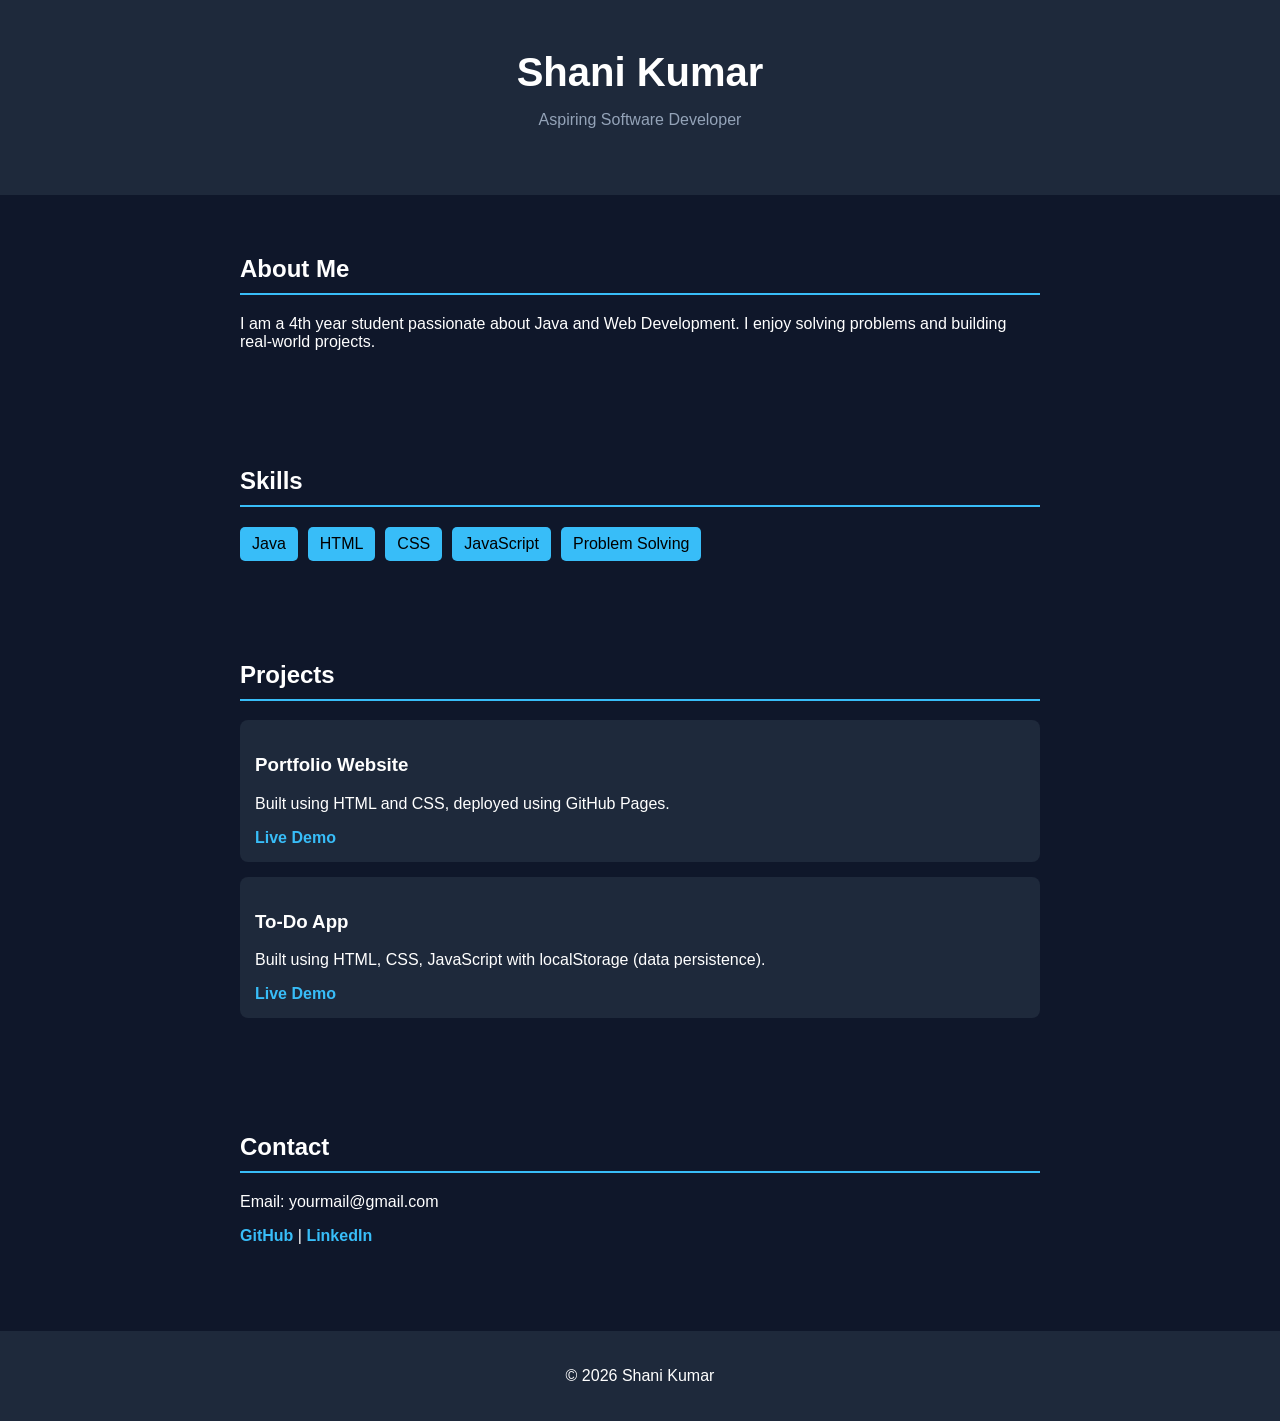
<file: index.html>
<!DOCTYPE html>
<html>
<head>
    <title>Shani Kumar | Portfolio</title>
    <link rel="stylesheet" href="style.css">
</head>
<body>

<header>
    <h1>Shani Kumar</h1>
    <p>Aspiring Software Developer</p>
</header>

<section class="about">
    <h2>About Me</h2>
    <p>I am a 4th year student passionate about Java and Web Development. I enjoy solving problems and building real-world projects.</p>
</section>

<section class="skills">
    <h2>Skills</h2>
    <div class="skill-box">
        <span>Java</span>
        <span>HTML</span>
        <span>CSS</span>
        <span>JavaScript</span>
        <span>Problem Solving</span>
    </div>
</section>

<section class="projects">
    <h2>Projects</h2>

    <div class="project">
        <h3>Portfolio Website</h3>
        <p>Built using HTML and CSS, deployed using GitHub Pages.</p>
        <a href="https://shanikumar-dev.github.io/portfolio-website/" target="_blank">Live Demo</a>
    </div>

    <div class="project">
        <h3>To-Do App</h3>
        <p>Built using HTML, CSS, JavaScript with localStorage (data persistence).</p>
        <a href="https://shanikumar-dev.github.io/todo-app/" target="_blank">Live Demo</a>
    </div>

</section>

<section class="contact">
    <h2>Contact</h2>
    <p>Email: yourmail@gmail.com</p>
    <p>
        <a href="https://github.com/shanikumar-dev" target="_blank">GitHub</a> |
        <a href="#" target="_blank">LinkedIn</a>
    </p>
</section>

<footer>
    <p>© 2026 Shani Kumar</p>
</footer>

</body>
</html>
</file>
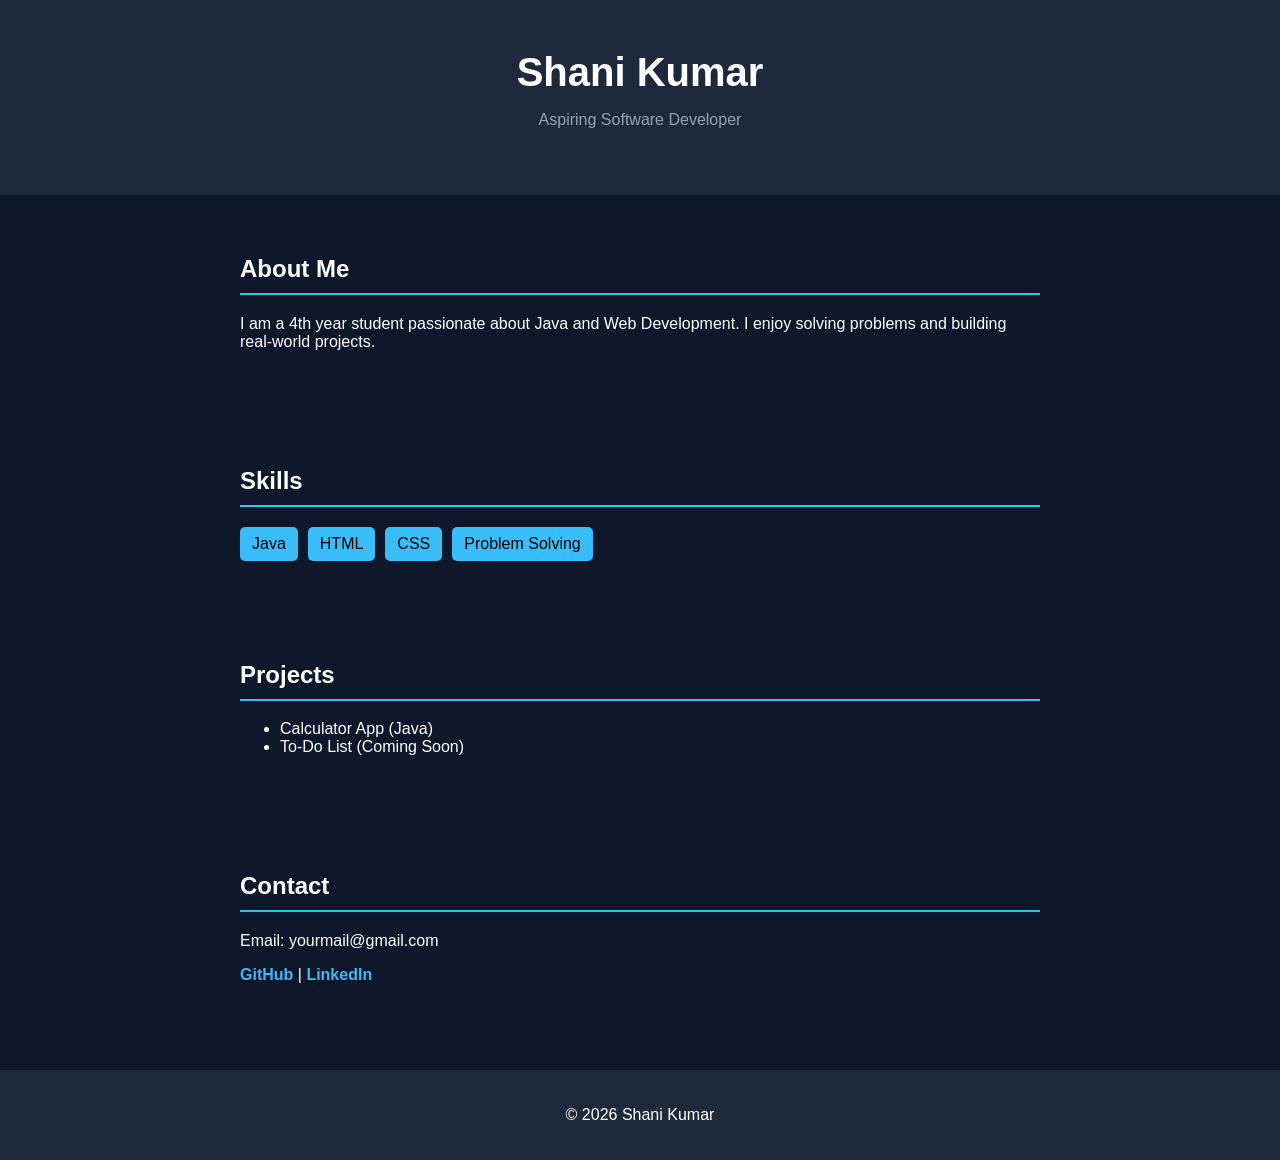
<file: Personal.html>
<!DOCTYPE html>
<html>
<head>
    <title>Shani Kumar | Portfolio</title>
    <link rel="stylesheet" href="style.css">
</head>
<body>

<header>
    <h1>Shani Kumar</h1>
    <p>Aspiring Software Developer</p>
</header>

<section class="about">
    <h2>About Me</h2>
    <p>I am a 4th year student passionate about Java and Web Development. I enjoy solving problems and building real-world projects.</p>
</section>

<section class="skills">
    <h2>Skills</h2>
    <div class="skill-box">
        <span>Java</span>
        <span>HTML</span>
        <span>CSS</span>
        <span>Problem Solving</span>
    </div>
</section>

<section class="projects">
    <h2>Projects</h2>
    <ul>
        <li>Calculator App (Java)</li>
        <li>To-Do List (Coming Soon)</li>
    </ul>
</section>

<section class="contact">
    <h2>Contact</h2>
    <p>Email: yourmail@gmail.com</p>
    <p>
        <a href="#">GitHub</a> |
        <a href="#">LinkedIn</a>
    </p>
</section>

<footer>
    <p>© 2026 Shani Kumar</p>
</footer>

</body>
</html>
</file>
<file: style.css>
body {
    margin: 0;
    font-family: Arial, sans-serif;
    background: #0f172a;
    color: white;
}

/* Header */
header {
    text-align: center;
    padding: 50px 20px;
    background: #1e293b;
}

header h1 {
    margin: 0;
    font-size: 40px;
}

header p {
    color: #94a3b8;
}

/* Sections */
section {
    padding: 40px;
    max-width: 800px;
    margin: auto;
    transition: 0.3s;
}

section:hover {
    transform: scale(1.02);
}

h2 {
    border-bottom: 2px solid #38bdf8;
    padding-bottom: 10px;
}

/* Skills */
.skill-box {
    display: flex;
    gap: 10px;
    flex-wrap: wrap;
}

.skill-box span {
    background: #38bdf8;
    color: black;
    padding: 8px 12px;
    border-radius: 5px;
}

/* Projects */
.project {
    background: #1e293b;
    padding: 15px;
    margin: 15px 0;
    border-radius: 8px;
}

/* Links */
a {
    color: #38bdf8;
    font-weight: bold;
    text-decoration: none;
}

a:hover {
    text-decoration: underline;
}

/* Footer */
footer {
    text-align: center;
    padding: 20px;
    background: #1e293b;
    margin-top: 30px;
}
</file>
